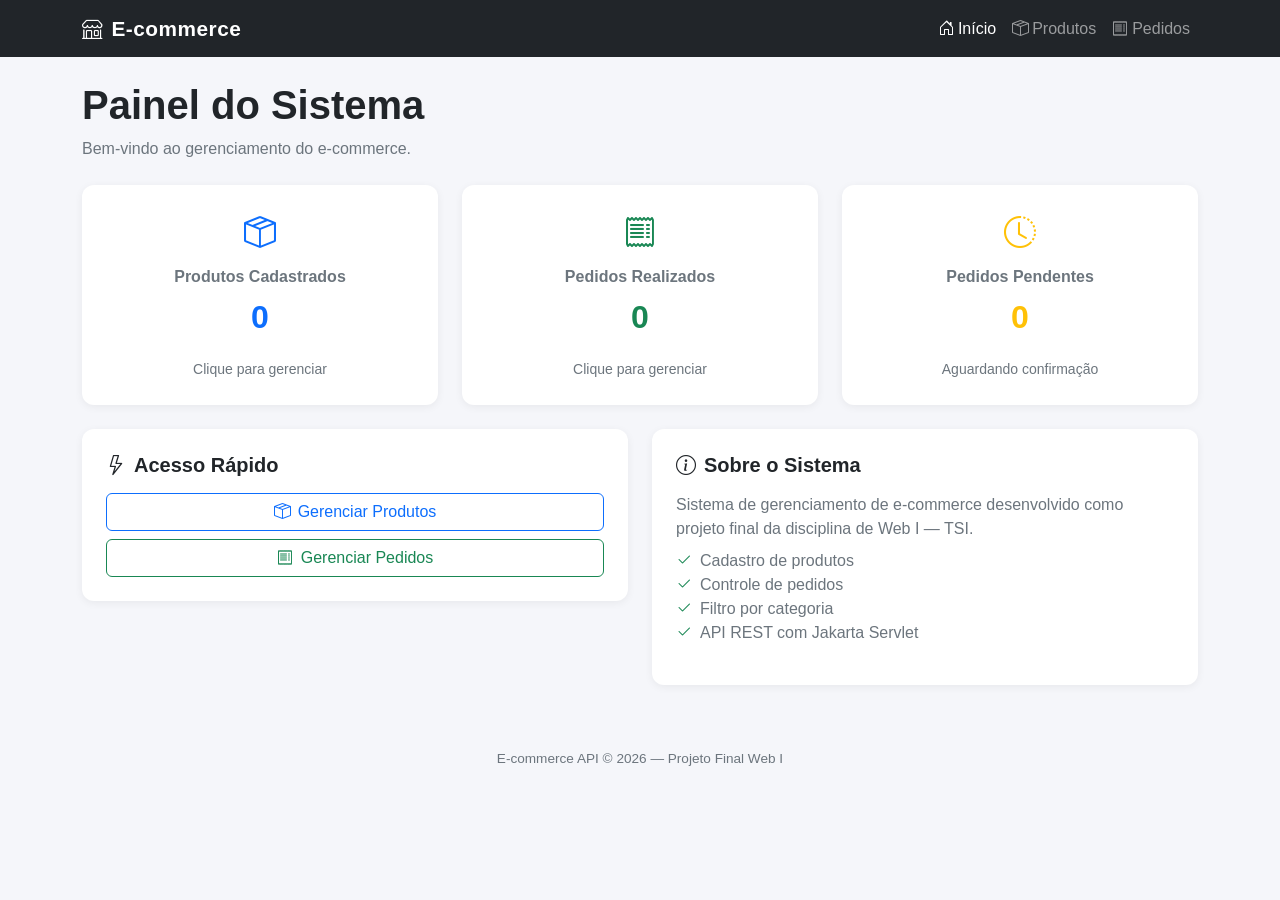
<file: src/main/webapp/index.html>
<!DOCTYPE html>
<html lang="pt-BR">
<head>
    <meta charset="UTF-8">
    <meta name="viewport" content="width=device-width, initial-scale=1.0">
    <title>E-commerce — Painel</title>
    <!-- Bootstrap 5 CDN -->
    <link href="https://cdn.jsdelivr.net/npm/bootstrap@5.3.3/dist/css/bootstrap.min.css" rel="stylesheet">
    <!-- Bootstrap Icons -->
    <link href="https://cdn.jsdelivr.net/npm/bootstrap-icons@1.11.3/font/bootstrap-icons.css" rel="stylesheet">
    <!-- CSS Global -->
    <link href="css/style.css" rel="stylesheet">
</head>
<body>

<!-- Navbar -->
<nav class="navbar navbar-expand-lg navbar-dark bg-dark">
    <div class="container">
        <a class="navbar-brand" href="index.html">
            <i class="bi bi-shop me-2"></i>E-commerce
        </a>
        <button class="navbar-toggler" type="button" data-bs-toggle="collapse" data-bs-target="#navbarNav">
            <span class="navbar-toggler-icon"></span>
        </button>
        <div class="collapse navbar-collapse" id="navbarNav">
            <ul class="navbar-nav ms-auto">
                <li class="nav-item">
                    <a class="nav-link active" href="index.html">
                        <i class="bi bi-house-door me-1"></i>Início
                    </a>
                </li>
                <li class="nav-item">
                    <a class="nav-link" href="produtos.html">
                        <i class="bi bi-box-seam me-1"></i>Produtos
                    </a>
                </li>
                <li class="nav-item">
                    <a class="nav-link" href="pedidos.html">
                        <i class="bi bi-receipt me-1"></i>Pedidos
                    </a>
                </li>
            </ul>
        </div>
    </div>
</nav>

<!-- Conteúdo principal -->
<main class="container py-4">

    <!-- Título -->
    <div class="mb-4">
        <h1 class="fw-bold">Painel do Sistema</h1>
        <p class="text-secondary mb-0">Bem-vindo ao gerenciamento do e-commerce.</p>
    </div>

    <!-- Cards de resumo -->
    <div class="row g-4 mb-4" id="summary-cards">

        <div class="col-md-4">
            <a href="produtos.html" class="card-link">
                <div class="card card-summary text-center">
                    <div class="card-body">
                        <div class="card-icon text-primary"><i class="bi bi-box-seam"></i></div>
                        <p class="card-title">Produtos Cadastrados</p>
                        <p class="card-value text-primary" id="total-produtos">—</p>
                        <small class="text-secondary">Clique para gerenciar</small>
                    </div>
                </div>
            </a>
        </div>

        <div class="col-md-4">
            <a href="pedidos.html" class="card-link">
                <div class="card card-summary text-center">
                    <div class="card-body">
                        <div class="card-icon text-success"><i class="bi bi-receipt"></i></div>
                        <p class="card-title">Pedidos Realizados</p>
                        <p class="card-value text-success" id="total-pedidos">—</p>
                        <small class="text-secondary">Clique para gerenciar</small>
                    </div>
                </div>
            </a>
        </div>

        <div class="col-md-4">
            <div class="card card-summary text-center">
                <div class="card-body">
                    <div class="card-icon text-warning"><i class="bi bi-clock-history"></i></div>
                    <p class="card-title">Pedidos Pendentes</p>
                    <p class="card-value text-warning" id="total-pendentes">—</p>
                    <small class="text-secondary">Aguardando confirmação</small>
                </div>
            </div>
        </div>

    </div>

    <!-- Acesso rápido -->
    <div class="row g-4">
        <div class="col-md-6">
            <div class="content-section">
                <h5 class="fw-bold mb-3"><i class="bi bi-lightning me-2"></i>Acesso Rápido</h5>
                <div class="d-grid gap-2">
                    <a href="produtos.html" class="btn btn-outline-primary">
                        <i class="bi bi-box-seam me-2"></i>Gerenciar Produtos
                    </a>
                    <a href="pedidos.html" class="btn btn-outline-success">
                        <i class="bi bi-receipt me-2"></i>Gerenciar Pedidos
                    </a>
                </div>
            </div>
        </div>

        <div class="col-md-6">
            <div class="content-section">
                <h5 class="fw-bold mb-3"><i class="bi bi-info-circle me-2"></i>Sobre o Sistema</h5>
                <p class="text-secondary mb-2">
                    Sistema de gerenciamento de e-commerce desenvolvido como projeto final da disciplina de
                    Web I — TSI.
                </p>
                <ul class="list-unstyled text-secondary">
                    <li><i class="bi bi-check2 text-success me-2"></i>Cadastro de produtos</li>
                    <li><i class="bi bi-check2 text-success me-2"></i>Controle de pedidos</li>
                    <li><i class="bi bi-check2 text-success me-2"></i>Filtro por categoria</li>
                    <li><i class="bi bi-check2 text-success me-2"></i>API REST com Jakarta Servlet</li>
                </ul>
            </div>
        </div>
    </div>

</main>

<!-- Footer -->
<footer class="text-center py-3 mt-4">
    <p class="mb-0">E-commerce API &copy; 2026 — Projeto Final Web I</p>
</footer>

<!-- Bootstrap JS -->
<script src="https://cdn.jsdelivr.net/npm/bootstrap@5.3.3/dist/js/bootstrap.bundle.min.js"></script>

<!-- Script do Dashboard -->
<script>
    const API_PRODUTOS = 'http://localhost:8080/ecommerce/api/produtos';
    const API_PEDIDOS  = 'http://localhost:8080/ecommerce/api/pedidos';

    document.addEventListener('DOMContentLoaded', () => {
        carregarResumo();
    });

    async function carregarResumo() {
        try {
            const [resProdutos, resPedidos] = await Promise.all([
                fetch(API_PRODUTOS),
                fetch(API_PEDIDOS)
            ]);

            const produtos = await resProdutos.json();
            const pedidos  = await resPedidos.json();

            document.getElementById('total-produtos').textContent = produtos.length;
            document.getElementById('total-pedidos').textContent   = pedidos.length;

            const pendentes = pedidos.filter(p => p.status === 'PENDENTE').length;
            document.getElementById('total-pendentes').textContent = pendentes;
        } catch (err) {
            console.error('Erro ao carregar resumo:', err);
            document.getElementById('total-produtos').textContent  = '0';
            document.getElementById('total-pedidos').textContent    = '0';
            document.getElementById('total-pendentes').textContent  = '0';
        }
    }
</script>

</body>
</html>
</file>
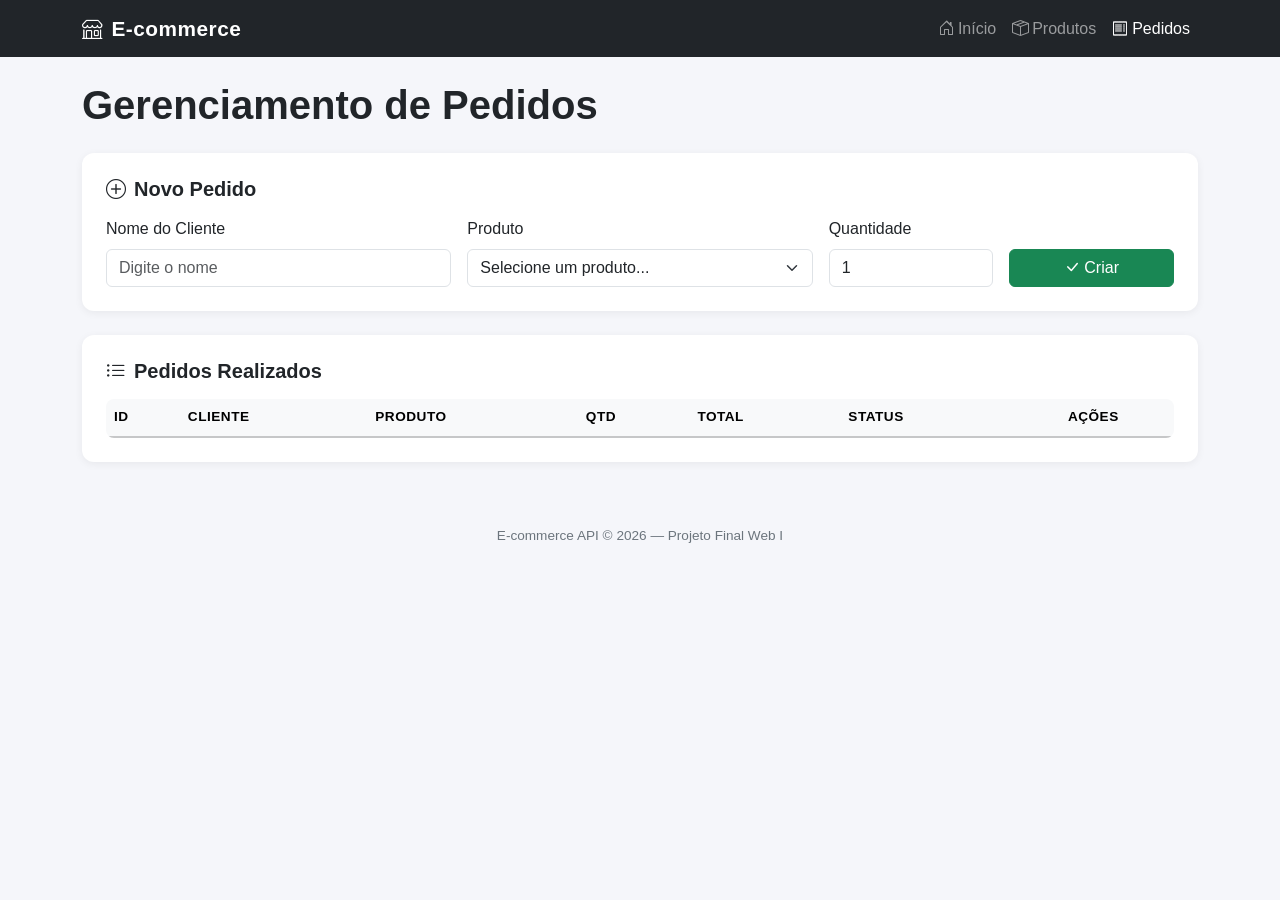
<file: src/main/webapp/pedidos.html>
<!DOCTYPE html>
<html lang="pt-BR">
<head>
    <meta charset="UTF-8">
    <meta name="viewport" content="width=device-width, initial-scale=1.0">
    <title>Pedidos — E-commerce</title>
    <!-- Bootstrap 5 CDN -->
    <link href="https://cdn.jsdelivr.net/npm/bootstrap@5.3.3/dist/css/bootstrap.min.css" rel="stylesheet">
    <!-- Bootstrap Icons -->
    <link href="https://cdn.jsdelivr.net/npm/bootstrap-icons@1.11.3/font/bootstrap-icons.css" rel="stylesheet">
    <!-- CSS Global -->
    <link href="css/style.css" rel="stylesheet">
</head>
<body>

<!-- Navbar -->
<nav class="navbar navbar-expand-lg navbar-dark bg-dark">
    <div class="container">
        <a class="navbar-brand" href="index.html">
            <i class="bi bi-shop me-2"></i>E-commerce
        </a>
        <button class="navbar-toggler" type="button" data-bs-toggle="collapse" data-bs-target="#navbarNav">
            <span class="navbar-toggler-icon"></span>
        </button>
        <div class="collapse navbar-collapse" id="navbarNav">
            <ul class="navbar-nav ms-auto">
                <li class="nav-item">
                    <a class="nav-link" href="index.html">
                        <i class="bi bi-house-door me-1"></i>Início
                    </a>
                </li>
                <li class="nav-item">
                    <a class="nav-link" href="produtos.html">
                        <i class="bi bi-box-seam me-1"></i>Produtos
                    </a>
                </li>
                <li class="nav-item">
                    <a class="nav-link active" href="pedidos.html">
                        <i class="bi bi-receipt me-1"></i>Pedidos
                    </a>
                </li>
            </ul>
        </div>
    </div>
</nav>

<!-- Conteúdo principal -->
<main class="container py-4">

    <h1 class="fw-bold mb-4">Gerenciamento de Pedidos</h1>

    <!-- Formulário de novo pedido -->
    <div class="form-section" id="form-section">
        <h5><i class="bi bi-plus-circle me-2"></i>Novo Pedido</h5>
        <form id="form-pedido">
            <div class="row g-3">
                <div class="col-md-4">
                    <label for="nomeCliente" class="form-label">Nome do Cliente</label>
                    <input type="text" class="form-control" id="nomeCliente" placeholder="Digite o nome" required>
                </div>
                <div class="col-md-4">
                    <label for="idProduto" class="form-label">Produto</label>
                    <select class="form-select" id="idProduto" required>
                        <option value="">Selecione um produto...</option>
                        <!-- preenchido via JavaScript -->
                    </select>
                </div>
                <div class="col-md-2">
                    <label for="quantidade" class="form-label">Quantidade</label>
                    <input type="number" class="form-control" id="quantidade" min="1" value="1" required>
                </div>
                <div class="col-md-2 d-flex align-items-end">
                    <button type="submit" class="btn btn-success w-100">
                        <i class="bi bi-check-lg me-1"></i>Criar
                    </button>
                </div>
            </div>
        </form>
    </div>

    <!-- Listagem de pedidos -->
    <div class="content-section" id="list-section">
        <h5 class="fw-bold mb-3"><i class="bi bi-list-ul me-2"></i>Pedidos Realizados</h5>
        <div class="table-responsive">
            <table class="table table-hover align-middle mb-0" id="tabela-pedidos">
                <thead class="table-light">
                <tr>
                    <th>ID</th>
                    <th>Cliente</th>
                    <th>Produto</th>
                    <th>Qtd</th>
                    <th>Total</th>
                    <th>Status</th>
                    <th class="text-center">Ações</th>
                </tr>
                </thead>
                <tbody id="tbody-pedidos">
                <!-- preenchido via JavaScript -->
                </tbody>
            </table>
        </div>
    </div>

</main>

<!-- Footer -->
<footer class="text-center py-3 mt-4">
    <p class="mb-0">E-commerce API &copy; 2026 — Projeto Final Web I</p>
</footer>

<!-- Bootstrap JS -->
<script src="https://cdn.jsdelivr.net/npm/bootstrap@5.3.3/dist/js/bootstrap.bundle.min.js"></script>

<!-- Modal para editar status -->
<div class="modal fade" id="modalStatus" tabindex="-1" aria-labelledby="modalStatusLabel" aria-hidden="true">
    <div class="modal-dialog modal-sm modal-dialog-centered">
        <div class="modal-content">
            <div class="modal-header">
                <h5 class="modal-title" id="modalStatusLabel">Alterar Status</h5>
                <button type="button" class="btn-close" data-bs-dismiss="modal" aria-label="Fechar"></button>
            </div>
            <div class="modal-body">
                <select class="form-select" id="selectNovoStatus">
                    <option value="PENDENTE">Pendente</option>
                    <option value="CONFIRMADO">Confirmado</option>
                    <option value="CANCELADO">Cancelado</option>
                </select>
            </div>
            <div class="modal-footer">
                <button type="button" class="btn btn-secondary btn-sm" data-bs-dismiss="modal">Cancelar</button>
                <button type="button" class="btn btn-primary btn-sm" id="btnSalvarStatus">Salvar</button>
            </div>
        </div>
    </div>
</div>

<script src="js/pedidos.js"></script>

</body>
</html>
</file>
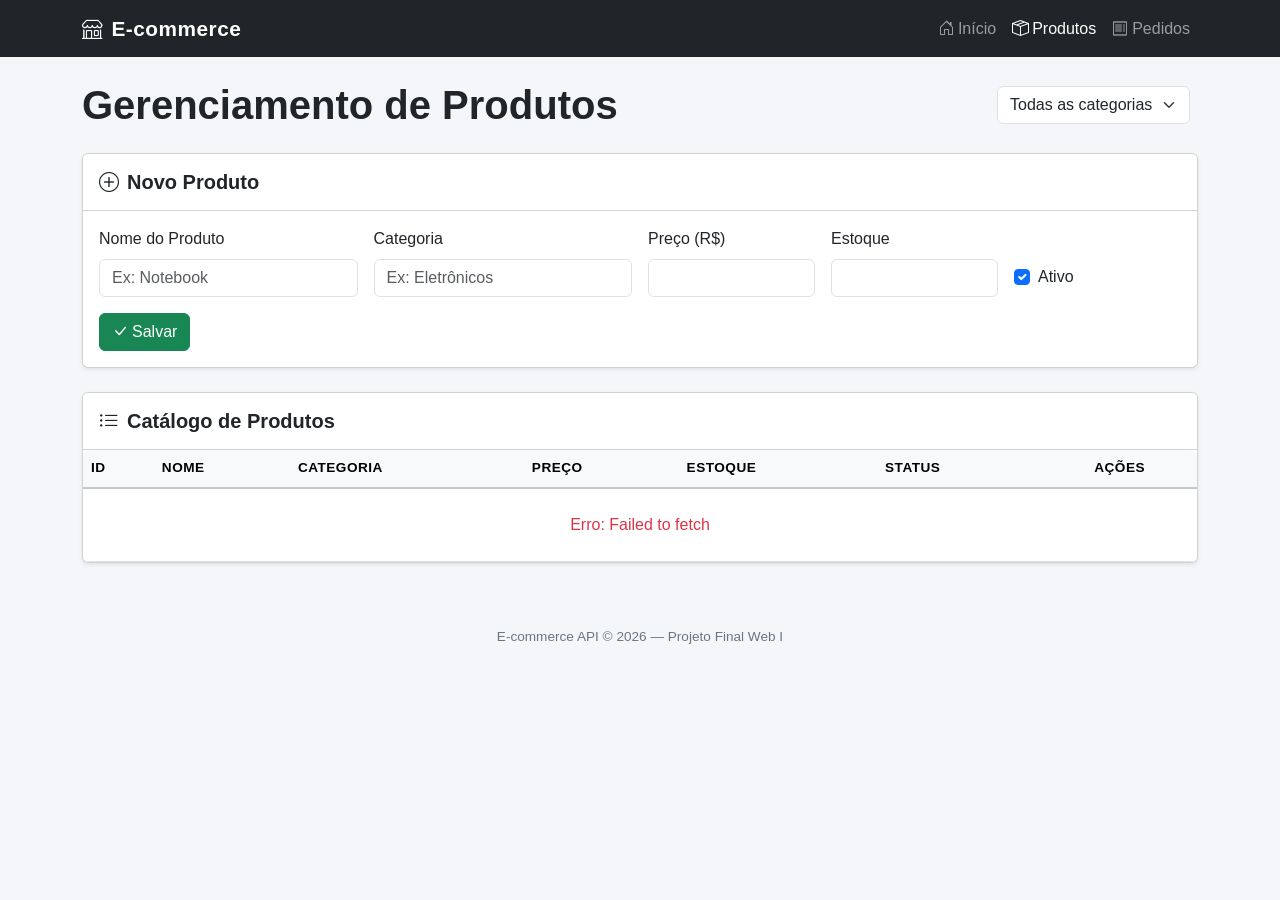
<file: src/main/webapp/produtos.html>
<!DOCTYPE html>
<html lang="pt-BR">
<head>
    <meta charset="UTF-8">
    <meta name="viewport" content="width=device-width, initial-scale=1.0">
    <title>Produtos — E-commerce</title>
    <!-- Bootstrap 5 CDN -->
    <link href="https://cdn.jsdelivr.net/npm/bootstrap@5.3.3/dist/css/bootstrap.min.css" rel="stylesheet">
    <!-- Bootstrap Icons -->
    <link href="https://cdn.jsdelivr.net/npm/bootstrap-icons@1.11.3/font/bootstrap-icons.css" rel="stylesheet">
    <!-- CSS Global -->
    <link href="css/style.css" rel="stylesheet">
</head>
<body>

<!-- Navbar -->
<nav class="navbar navbar-expand-lg navbar-dark bg-dark">
    <div class="container">
        <a class="navbar-brand" href="index.html">
            <i class="bi bi-shop me-2"></i>E-commerce
        </a>
        <button class="navbar-toggler" type="button" data-bs-toggle="collapse" data-bs-target="#navbarNav">
            <span class="navbar-toggler-icon"></span>
        </button>
        <div class="collapse navbar-collapse" id="navbarNav">
            <ul class="navbar-nav ms-auto">
                <li class="nav-item">
                    <a class="nav-link" href="index.html">
                        <i class="bi bi-house-door me-1"></i>Início
                    </a>
                </li>
                <li class="nav-item">
                    <a class="nav-link active" href="produtos.html">
                        <i class="bi bi-box-seam me-1"></i>Produtos
                    </a>
                </li>
                <li class="nav-item">
                    <a class="nav-link" href="pedidos.html">
                        <i class="bi bi-receipt me-1"></i>Pedidos
                    </a>
                </li>
            </ul>
        </div>
    </div>
</nav>

<!-- Conteúdo principal -->
<main class="container py-4">

    <div class="d-flex justify-content-between align-items-center mb-4">
        <h1 class="fw-bold mb-0">Gerenciamento de Produtos</h1>
        
        <!-- Filtro por categoria -->
        <div class="d-flex">
            <select id="filterCategory" class="form-select me-2" onchange="loadProducts()">
                <option value="">Todas as categorias</option>
                <option value="Eletrônicos">Eletrônicos</option>
                <option value="Roupas">Roupas</option>
                <option value="Casa">Casa</option>
            </select>
        </div>
    </div>

    <!-- Formulário de novo/editar produto -->
    <div class="card shadow-sm mb-4" id="form-section">
        <div class="card-header bg-white py-3">
            <h5 class="mb-0 fw-bold" id="form-title"><i class="bi bi-plus-circle me-2"></i>Novo Produto</h5>
        </div>
        <div class="card-body">
            <form id="form-produto" onsubmit="handleFormSubmit(event)">
                <input type="hidden" id="produtoId">
                <div class="row g-3">
                    <div class="col-md-3">
                        <label for="nome" class="form-label">Nome do Produto</label>
                        <input type="text" class="form-control" id="nome" placeholder="Ex: Notebook" required>
                    </div>
                    <div class="col-md-3">
                        <label for="categoria" class="form-label">Categoria</label>
                        <input type="text" class="form-control" id="categoria" placeholder="Ex: Eletrônicos" required>
                    </div>
                    <div class="col-md-2">
                        <label for="preco" class="form-label">Preço (R$)</label>
                        <input type="number" step="0.01" min="0.01" class="form-control" id="preco" required>
                    </div>
                    <div class="col-md-2">
                        <label for="estoque" class="form-label">Estoque</label>
                        <input type="number" min="0" class="form-control" id="estoque" required>
                    </div>
                    <div class="col-md-2 d-flex align-items-end">
                        <div class="form-check mb-2 w-100">
                            <input class="form-check-input" type="checkbox" id="ativo" checked>
                            <label class="form-check-label" for="ativo">
                                Ativo
                            </label>
                        </div>
                    </div>
                </div>
                <div class="mt-3 d-flex gap-2">
                    <button type="submit" class="btn btn-success" id="btn-submit">
                        <i class="bi bi-check-lg me-1"></i>Salvar
                    </button>
                    <button type="button" class="btn btn-secondary" id="btn-cancel" style="display: none;" onclick="resetForm()">
                        <i class="bi bi-x-lg me-1"></i>Cancelar
                    </button>
                </div>
            </form>
        </div>
    </div>

    <!-- Listagem de produtos -->
    <div class="card shadow-sm" id="list-section">
        <div class="card-header bg-white py-3">
            <h5 class="mb-0 fw-bold"><i class="bi bi-list-ul me-2"></i>Catálogo de Produtos</h5>
        </div>
        <div class="card-body p-0">
            <div class="table-responsive">
                <table class="table table-hover align-middle mb-0" id="tabela-produtos">
                    <thead class="table-light">
                    <tr>
                        <th>ID</th>
                        <th>Nome</th>
                        <th>Categoria</th>
                        <th>Preço</th>
                        <th>Estoque</th>
                        <th>Status</th>
                        <th class="text-center">Ações</th>
                    </tr>
                    </thead>
                    <tbody id="tbody-produtos">
                    <!-- preenchido via JavaScript -->
                    </tbody>
                </table>
            </div>
        </div>
    </div>

</main>

<!-- Footer -->
<footer class="text-center py-3 mt-4">
    <p class="mb-0">E-commerce API &copy; 2026 — Projeto Final Web I</p>
</footer>

<!-- Bootstrap JS -->
<script src="https://cdn.jsdelivr.net/npm/bootstrap@5.3.3/dist/js/bootstrap.bundle.min.js"></script>

<!-- Scripts da página -->
<script>
    const API_URL = 'http://localhost:8080/ecommerce/api/produtos';

    document.addEventListener('DOMContentLoaded', loadProducts);

    async function loadProducts() {
        const tbody = document.getElementById('tbody-produtos');
        const category = document.getElementById('filterCategory').value.trim();
        
        tbody.innerHTML = '<tr><td colspan="7" class="text-center py-4">Carregando produtos...</td></tr>';

        let url = API_URL;
        if (category) {
            url += `?categoria=${encodeURIComponent(category)}`;
        }

        try {
            const response = await fetch(url);
            if (!response.ok) throw new Error('Falha ao buscar produtos');
            const produtos = await response.json();
            
            tbody.innerHTML = '';
            
            if (produtos.length === 0) {
                tbody.innerHTML = '<tr><td colspan="7" class="text-center text-muted py-4">Nenhum produto encontrado.</td></tr>';
                return;
            }

            produtos.forEach(p => {
                const tr = document.createElement('tr');
                const badgeClass = p.ativo ? 'bg-success' : 'bg-danger';
                const badgeText = p.ativo ? 'Ativo' : 'Inativo';
                
                tr.innerHTML = `
                    <td>#${p.id}</td>
                    <td class="fw-bold">${p.nome}</td>
                    <td><span class="badge bg-secondary">${p.categoria}</span></td>
                    <td>R$ ${p.preco.toFixed(2).replace('.', ',')}</td>
                    <td>${p.estoque} un.</td>
                    <td><span class="badge ${badgeClass}">${badgeText}</span></td>
                    <td class="text-center">
                        <button class="btn btn-sm btn-outline-primary me-1" onclick='editProduct(${JSON.stringify(p)})' title="Editar">
                            <i class="bi bi-pencil"></i>
                        </button>
                        <button class="btn btn-sm btn-outline-danger" onclick="deleteProduct(${p.id})" title="Excluir">
                            <i class="bi bi-trash"></i>
                        </button>
                    </td>
                `;
                tbody.appendChild(tr);
            });
        } catch (error) {
            tbody.innerHTML = `<tr><td colspan="7" class="text-center text-danger py-4">Erro: ${error.message}</td></tr>`;
        }
    }

    async function handleFormSubmit(e) {
        e.preventDefault();
        
        const id = document.getElementById('produtoId').value;
        const produto = {
            nome: document.getElementById('nome').value,
            categoria: document.getElementById('categoria').value,
            preco: parseFloat(document.getElementById('preco').value),
            estoque: parseInt(document.getElementById('estoque').value),
            ativo: document.getElementById('ativo').checked
        };

        const method = id ? 'PUT' : 'POST';
        const url = id ? `${API_URL}/${id}` : API_URL;

        try {
            const response = await fetch(url, {
                method: method,
                headers: { 'Content-Type': 'application/json' },
                body: JSON.stringify(produto)
            });

            if (!response.ok) {
                const err = await response.json();
                throw new Error(err.erro || 'Erro ao salvar produto');
            }

            alert(id ? 'Produto atualizado com sucesso!' : 'Produto criado com sucesso!');
            resetForm();
            loadProducts();
        } catch (error) {
            alert(`Erro: ${error.message}`);
        }
    }

    function editProduct(produto) {
        document.getElementById('form-title').innerHTML = '<i class="bi bi-pencil-square me-2"></i>Editar Produto';
        document.getElementById('produtoId').value = produto.id;
        document.getElementById('nome').value = produto.nome;
        document.getElementById('categoria').value = produto.categoria;
        document.getElementById('preco').value = produto.preco;
        document.getElementById('estoque').value = produto.estoque;
        document.getElementById('ativo').checked = produto.ativo;
        
        document.getElementById('btn-submit').innerHTML = '<i class="bi bi-check-lg me-1"></i>Atualizar';
        document.getElementById('btn-cancel').style.display = 'inline-block';
        
        window.scrollTo({ top: 0, behavior: 'smooth' });
    }

    async function deleteProduct(id) {
        if (!confirm('Tem certeza que deseja excluir este produto?')) return;

        try {
            const response = await fetch(`${API_URL}/${id}`, { method: 'DELETE' });
            if (!response.ok) {
                const err = await response.json();
                throw new Error(err.erro || 'Erro ao deletar produto');
            }
            
            alert('Produto excluído com sucesso!');
            loadProducts();
        } catch (error) {
            alert(`Erro: ${error.message}`);
        }
    }

    function resetForm() {
        document.getElementById('form-produto').reset();
        document.getElementById('produtoId').value = '';
        document.getElementById('form-title').innerHTML = '<i class="bi bi-plus-circle me-2"></i>Novo Produto';
        document.getElementById('btn-submit').innerHTML = '<i class="bi bi-check-lg me-1"></i>Salvar';
        document.getElementById('btn-cancel').style.display = 'none';
    }
</script>

</body>
</html>
</file>
<file: src/main/webapp/css/style.css>
/* ===== CSS Global — E-commerce API ===== */

/* Variáveis customizadas */
:root {
    --primary: #0d6efd;
    --secondary: #6c757d;
    --success: #198754;
    --danger: #dc3545;
    --warning: #ffc107;
    --info: #0dcaf0;
    --light: #f8f9fa;
    --dark: #212529;
    --body-bg: #f5f6fa;
    --font-family: 'Segoe UI', Roboto, 'Helvetica Neue', Arial, sans-serif;
}

/* Reset e base */
body {
    font-family: var(--font-family);
    background-color: var(--body-bg);
    color: var(--dark);
}

/* Navbar customizada */
.navbar-brand {
    font-weight: 700;
    font-size: 1.3rem;
    letter-spacing: 0.5px;
}

.navbar .nav-link {
    font-weight: 500;
    transition: color 0.2s ease;
}

.navbar .nav-link:hover {
    color: var(--primary) !important;
}

/* Cards de resumo */
.card-summary {
    border: none;
    border-radius: 12px;
    box-shadow: 0 2px 8px rgba(0, 0, 0, 0.06);
    transition: transform 0.2s ease, box-shadow 0.2s ease;
}

.card-summary:hover {
    transform: translateY(-4px);
    box-shadow: 0 6px 20px rgba(0, 0, 0, 0.1);
}

.card-summary .card-body {
    padding: 1.5rem;
}

.card-summary .card-icon {
    font-size: 2rem;
    margin-bottom: 0.5rem;
}

.card-summary .card-title {
    font-weight: 600;
    font-size: 1rem;
    color: var(--secondary);
    margin-bottom: 0.25rem;
}

.card-summary .card-value {
    font-size: 2rem;
    font-weight: 700;
}

/* Tabelas */
.table {
    border-radius: 8px;
    overflow: hidden;
}

.table thead th {
    font-weight: 600;
    font-size: 0.85rem;
    text-transform: uppercase;
    letter-spacing: 0.5px;
    border-bottom-width: 2px;
}

/* Botões de ação na tabela */
.btn-action {
    padding: 0.25rem 0.5rem;
    font-size: 0.8rem;
    border-radius: 6px;
}

/* Formulários */
.form-section {
    background: #fff;
    border-radius: 12px;
    padding: 1.5rem;
    box-shadow: 0 2px 8px rgba(0, 0, 0, 0.06);
    margin-bottom: 1.5rem;
}

.form-section h5 {
    font-weight: 700;
    margin-bottom: 1rem;
    color: var(--dark);
}

/* Badges de status */
.badge-status {
    font-size: 0.8rem;
    padding: 0.35em 0.65em;
    border-radius: 6px;
    font-weight: 600;
}

/* Seção de conteúdo */
.content-section {
    background: #fff;
    border-radius: 12px;
    padding: 1.5rem;
    box-shadow: 0 2px 8px rgba(0, 0, 0, 0.06);
}

/* Footer */
footer {
    color: var(--secondary);
    font-size: 0.85rem;
}

/* Links de navegação de cards */
.card-link {
    text-decoration: none;
    color: inherit;
}

.card-link:hover {
    color: inherit;
}

/* Responsividade extra */
@media (max-width: 576px) {
    .card-summary .card-value {
        font-size: 1.5rem;
    }

    .content-section,
    .form-section {
        padding: 1rem;
    }
}
</file>
